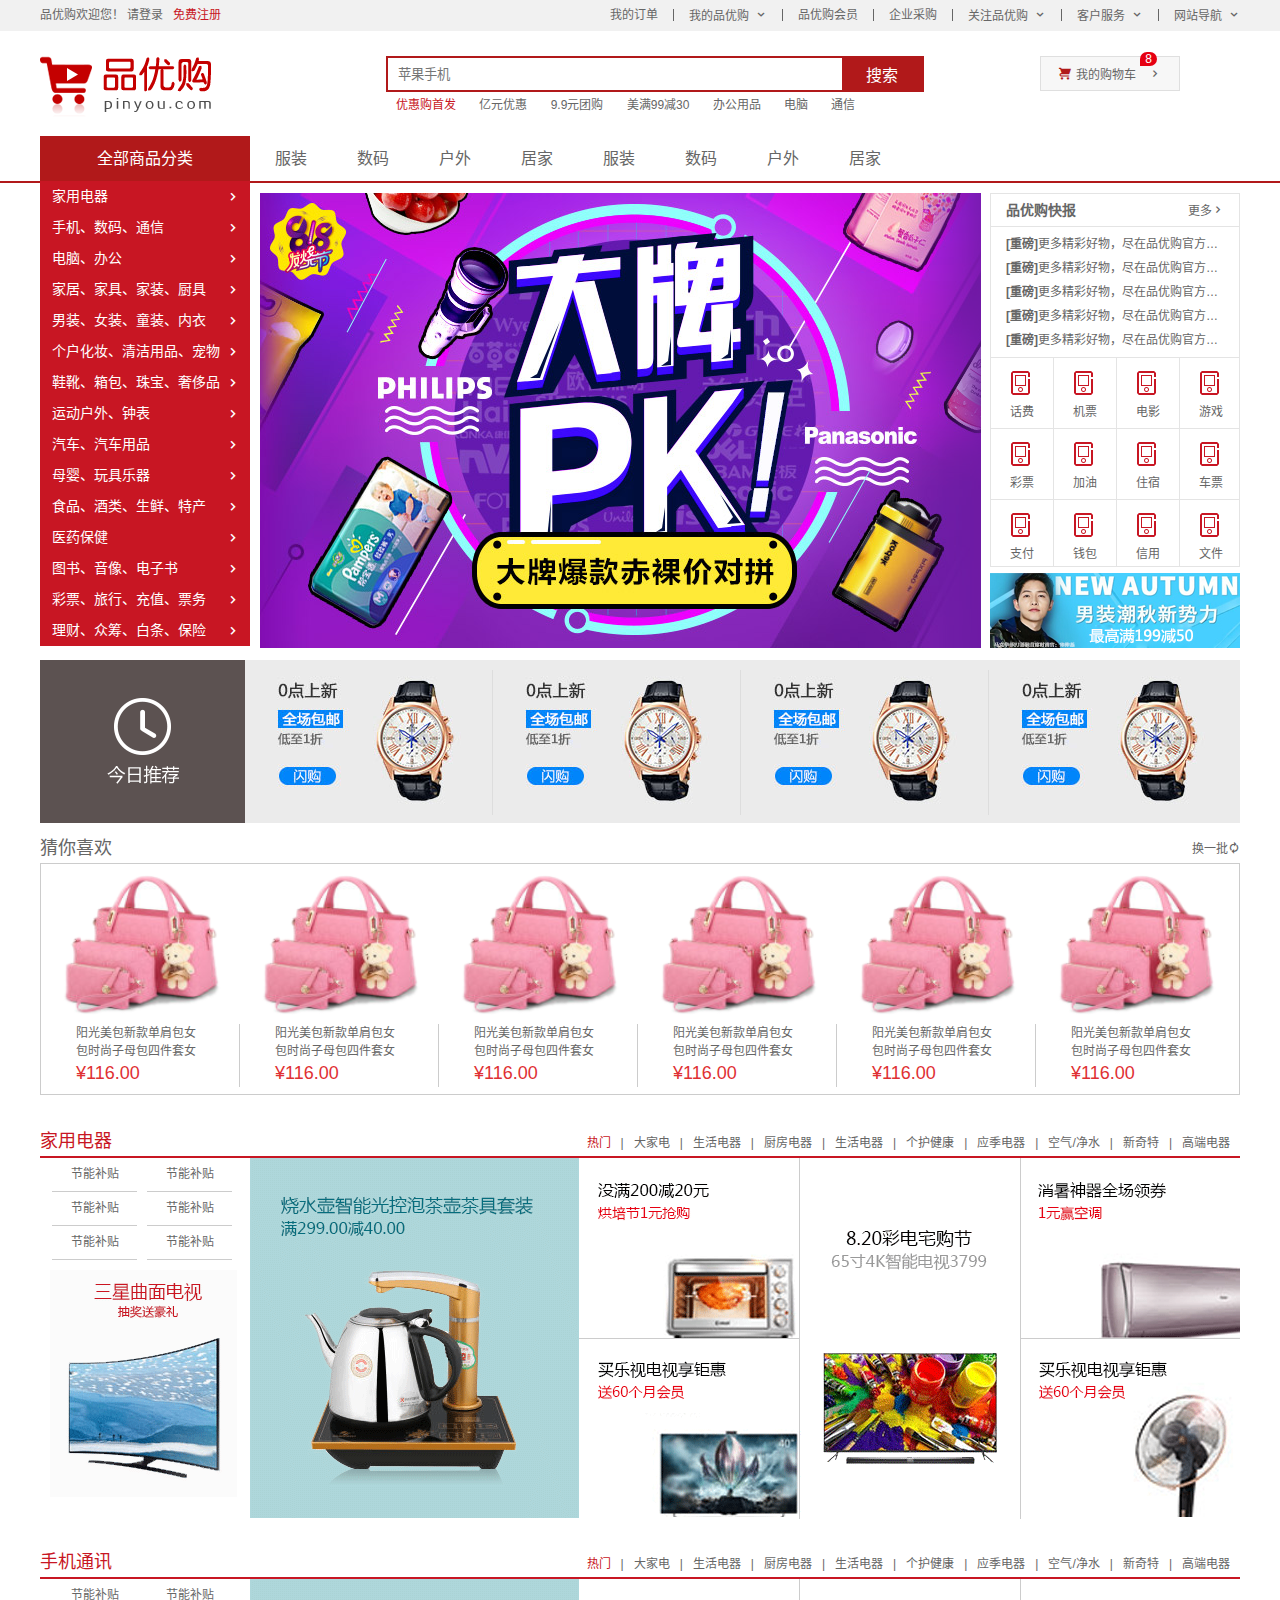
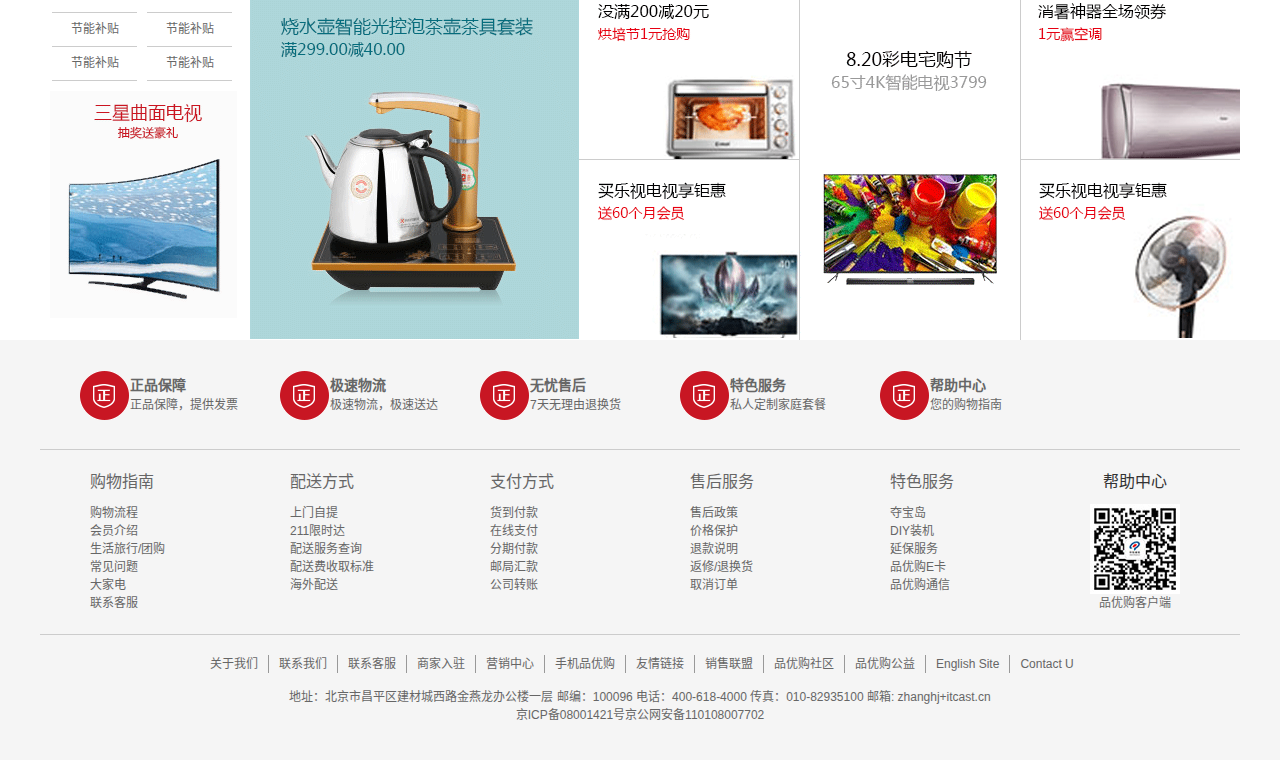
<file: index.html>
<!DOCTYPE html>
<html lang="zh-cn">

<head>
    <meta charset="UTF-8">
    <meta http-equiv="X-UA-Compatible" content="IE=edge">
    <meta name="viewport" content="width=device-width, initial-scale=1.0">
    <!-- title标签 -->
    <title>品优购首页-正品低价、品质保障、配送及时、轻松购物！</title>
    <!-- 网站说明 -->
    <meta name="description"
        content="品优购-专业的综合网上购物商城，为您提供正品低价的购物选择、优质便捷的服务体验。商品来自全球数十万品牌商家，囊括家电、手机、电脑、服装、居家、母婴、美妆、个护、食品、生鲜等丰富品类，满足各种购物需求。">
    <!-- 关键字 -->
    <meta name="Keywords" content="网上购物,网上商城,家电,手机,电脑,服装,居家,母婴,美妆,个护,食品,生鲜,品优购">
    <link rel="shortcut icon" href="favicon.ico" />
    <link rel="stylesheet" href="css/base.css">
    <link rel="stylesheet" href="css/common.css">
    <link rel="stylesheet" href="css/index.css">
</head>

<body>
    <!-- 快捷导航栏 start -->
    <div class="shortcut">
        <div class="w">
            <div class="fl">
                <ul>
                    <li>品优购欢迎您！&nbsp;</li>
                    <li>
                        <a href="#">请登录</a> &nbsp; <a href="register.html" class="style_red">免费注册</a>
                    </li>
                </ul>
            </div>
            <div class="fr">
                <ul>
                    <li>我的订单</li>
                    <li></li>
                    <li class="arrow_icon">我的品优购</li>
                    <li></li>
                    <li>品优购会员</li>
                    <li></li>
                    <li>企业采购</li>
                    <li></li>
                    <li class="arrow_icon">关注品优购</li>
                    <li></li>
                    <li class="arrow_icon">客户服务</li>
                    <li></li>
                    <li class="arrow_icon">网站导航</li>
                </ul>
            </div>
        </div>
    </div>
    <!-- 快捷导航栏 end -->
    <!-- header头部模块制作 start -->
    <header class="header w">
        <div class="logo">
            <h1><a href="index.html" title="品优购商城">品优购首页</a></h1>
        </div>
        <div class="search">
            <input type="search" name="" id="" placeholder="苹果手机">
            <button>搜索</button>
        </div>
        <div class="hotwords">
            <a href="#" class="style_red">优惠购首发</a>
            <a href="#">亿元优惠</a>
            <a href="#">9.9元团购</a>
            <a href="#">美满99减30</a>
            <a href="#">办公用品</a>
            <a href="#">电脑</a>
            <a href="#">通信</a>
        </div>
        <div class="shopcar">我的购物车
            <i class="count">8</i>
        </div>
    </header>
    <!-- header头部模块制作 end -->
    <!-- nav模块制作 start -->
    <nav class="nav">
        <div class="w">
            <div class="dropdown">
                <div class="dt">全部商品分类</div>
                <div class="dd">
                    <ul>
                        <li><a href="#">家用电器</a></li>
                        <li><a href="list.html">手机、</a><a href="#">数码、</a><a href="#">通信</a></li>
                        <li><a href="#">电脑、办公</a></li>
                        <li><a href="#">家居、家具、家装、厨具</a></li>
                        <li><a href="#">男装、女装、童装、内衣</a></li>
                        <li><a href="#">个户化妆、清洁用品、宠物</a></li>
                        <li><a href="#">鞋靴、箱包、珠宝、奢侈品</a></li>
                        <li><a href="#">运动户外、钟表</a></li>
                        <li><a href="#">汽车、汽车用品</a></li>
                        <li><a href="#">母婴、玩具乐器</a></li>
                        <li><a href="#">食品、酒类、生鲜、特产</a></li>
                        <li><a href="#">医药保健</a></li>
                        <li><a href="#">图书、音像、电子书</a></li>
                        <li><a href="#">彩票、旅行、充值、票务</a></li>
                        <li><a href="#">理财、众筹、白条、保险</a></li>
                    </ul>
                </div>
            </div>
            <div class="navitems">
                <ul>
                    <li><a href="#">服装</a></li>
                    <li><a href="#">数码</a></li>
                    <li><a href="#">户外</a></li>
                    <li><a href="#">居家</a></li>
                    <li><a href="#">服装</a></li>
                    <li><a href="#">数码</a></li>
                    <li><a href="#">户外</a></li>
                    <li><a href="#">居家</a></li>
                </ul>
            </div>
        </div>
    </nav>
    <!-- nav模块制作 end -->
    <!-- 首页专有的模块main start -->
    <div class="w">
        <div class="main">
            <div class="focus">
                <ul>
                    <li><img src="upload/focus1.png" alt="#"></li>
                </ul>
            </div>
            <div class="newsflash">
                <div class="news">
                    <div class="news-hd">
                        <h5>品优购快报</h5>
                        <a href="#" class="more">更多</a>
                    </div>
                    <div class="news-bd">
                        <ul>
                            <li><a href="#"><strong>[重磅]</strong>更多精彩好物，尽在品优购官方网站！</a></li>
                            <li><a href="#"><strong>[重磅]</strong>更多精彩好物，尽在品优购官方网站！</a></li>
                            <li><a href="#"><strong>[重磅]</strong>更多精彩好物，尽在品优购官方网站！</a></li>
                            <li><a href="#"><strong>[重磅]</strong>更多精彩好物，尽在品优购官方网站！</a></li>
                            <li><a href="#"><strong>[重磅]</strong>更多精彩好物，尽在品优购官方网站！</a></li>
                        </ul>
                    </div>
                </div>
                <div class="lifeservice">
                    <ul>
                        <li><a href="#"><i></i>
                                <p>话费</p>
                            </a></li>
                        <li><a href="#"><i></i>
                                <p>机票</p>
                            </a></li>
                        <li><a href="#"><i></i>
                                <p>电影</p>
                            </a></li>
                        <li><a href="#"><i></i>
                                <p>游戏</p>
                            </a></li>
                        <li><a href="#"><i></i>
                                <p>彩票</p>
                            </a></li>
                        <li><a href="#"><i></i>
                                <p>加油</p>
                            </a></li>
                        <li><a href="#"><i></i>
                                <p>住宿</p>
                            </a></li>
                        <li><a href="#"><i></i>
                                <p>车票</p>
                            </a></li>
                        <li><a href="#"><i></i>
                                <p>支付</p>
                            </a></li>
                        <li><a href="#"><i></i>
                                <p>钱包</p>
                            </a></li>
                        <li><a href="#"><i></i>
                                <p>信用</p>
                            </a></li>
                        <li><a href="#"><i></i>
                                <p>文件</p>
                            </a></li>
                    </ul>
                </div>
                <div class="bargain">
                    <a href="#"><img src="upload/bargain.png" alt=""></a>
                </div>
            </div>
        </div>
    </div>
    <!-- 首页专有的模块main end -->
    <!-- recom模块的制作 start -->
    <div class="recom w">
        <div class="recom-hd"><img src="images/recom.png" alt=""></div>
        <div class="recom-bd">
            <ul>
                <li><img src="upload/recom_03.jpg" alt=""></li>
                <li><img src="upload/recom_03.jpg" alt=""></li>
                <li><img src="upload/recom_03.jpg" alt=""></li>
                <li><img src="upload/recom_03.jpg" alt=""></li>
            </ul>
        </div>
    </div>
    <!-- recom模块的制作 end -->
    <!-- like模块的制作 start -->
    <div class=" w like">
        <div class="like-hd">
            <h3>猜你喜欢</h3>
            <a href="#" class="change">换一批</a>
        </div>
        <div class="like-bd clearfix">
            <ul>
                <li><img src="images/图层152.png" alt="">
                    <div><span>阳光美包新款单肩包女
                            包时尚子母包四件套女</span>
                        <a href="#">¥116.00</a>
                    </div>
                </li>
                <li><img src="images/图层152.png" alt="">
                    <div><span>阳光美包新款单肩包女
                            包时尚子母包四件套女</span>
                        <a href="#">¥116.00</a>
                    </div>
                </li>
                <li><img src="images/图层152.png" alt="">
                    <div><span>阳光美包新款单肩包女
                            包时尚子母包四件套女</span>
                        <a href="#">¥116.00</a>
                    </div>
                </li>
                <li><img src="images/图层152.png" alt="">
                    <div><span>阳光美包新款单肩包女
                            包时尚子母包四件套女</span>
                        <a href="#">¥116.00</a>
                    </div>
                </li>
                <li><img src="images/图层152.png" alt="">
                    <div><span>阳光美包新款单肩包女
                            包时尚子母包四件套女</span>
                        <a href="#">¥116.00</a>
                    </div>
                </li>
                <li><img src="images/图层152.png" alt="">
                    <div><span>阳光美包新款单肩包女
                            包时尚子母包四件套女</span>
                        <a href="#">¥116.00</a>
                    </div>
                </li>
            </ul>
        </div>
    </div>
    <!-- like模块的制作 end -->
    <!-- floor楼层模块制作 start -->
    <div class="floor">
        <!-- 1楼家用电器楼层 -->
        <div class="w jiadian">
            <div class="jiadian-hd">
                <h3>家用电器</h3>
                <div class="jiadian-hd-list">
                    <ul>
                        <li><a href="#" class="style_red">热门</a>|</li>
                        <li><a href="#">大家电</a>|</li>
                        <li><a href="#">生活电器</a>|</li>
                        <li><a href="#">厨房电器</a>|</li>
                        <li><a href="#">生活电器</a>|</li>
                        <li><a href="#">个护健康</a>|</li>
                        <li><a href="#">应季电器</a>|</li>
                        <li><a href="#">空气/净水</a>|</li>
                        <li><a href="#">新奇特</a>|</li>
                        <li><a href="#">高端电器</a></li>
                    </ul>
                </div>
            </div>
            <div class="jiadian-bd">
                <div class="jiadian-bd-content">
                    <div class="jiadian-bd-item">
                        <div class="col210">
                            <ul>
                                <li><a href="#">节能补贴</a></li>
                                <li><a href="#">节能补贴</a></li>
                                <li><a href="#">节能补贴</a></li>
                                <li><a href="#">节能补贴</a></li>
                                <li><a href="#">节能补贴</a></li>
                                <li><a href="#">节能补贴</a></li>
                            </ul>
                            <a href="#" class="sanxing"><img src="upload/floor-1-1.png" alt=""></a>
                        </div>
                        <div class="col329">
                            <a href="#"><img src="upload/floor-1-b01.png" alt=""></a>
                        </div>
                        <div class="col221">
                            <a href="#" class="bb"><img src="upload/floor-1-2.png" alt=""></a>
                            <a href="#"><img src="upload/floor-1-3.png" alt=""></a>
                        </div>
                        <div class="col221"><img src="upload/floor-1-4.png" alt=""></div>
                        <div class="col219">
                            <a href="#" class="bb"><img src="upload/floor-1-5.png" alt=""></a>
                            <a href="#"><img src="upload/floor-1-6.png" alt=""></a>
                        </div>
                    </div>
                </div>
            </div>
        </div>
        <!-- 2楼手机通讯楼层 -->
        <div class="w jiadian">
            <div class="jiadian-hd">
                <h3>手机通讯</h3>
                <div class="jiadian-hd-list">
                    <ul>
                        <li><a href="#" class="style_red">热门</a>|</li>
                        <li><a href="#">大家电</a>|</li>
                        <li><a href="#">生活电器</a>|</li>
                        <li><a href="#">厨房电器</a>|</li>
                        <li><a href="#">生活电器</a>|</li>
                        <li><a href="#">个护健康</a>|</li>
                        <li><a href="#">应季电器</a>|</li>
                        <li><a href="#">空气/净水</a>|</li>
                        <li><a href="#">新奇特</a>|</li>
                        <li><a href="#">高端电器</a></li>
                    </ul>
                </div>
            </div>
            <div class="jiadian-bd">
                <div class="jiadian-bd-content">
                    <div class="jiadian-bd-item">
                        <div class="col210">
                            <ul>
                                <li><a href="#">节能补贴</a></li>
                                <li><a href="#">节能补贴</a></li>
                                <li><a href="#">节能补贴</a></li>
                                <li><a href="#">节能补贴</a></li>
                                <li><a href="#">节能补贴</a></li>
                                <li><a href="#">节能补贴</a></li>
                            </ul>
                            <a href="#" class="sanxing"><img src="upload/floor-1-1.png" alt=""></a>
                        </div>
                        <div class="col329">
                            <a href="#"><img src="upload/floor-1-b01.png" alt=""></a>
                        </div>
                        <div class="col221">
                            <a href="#" class="bb"><img src="upload/floor-1-2.png" alt=""></a>
                            <a href="#"><img src="upload/floor-1-3.png" alt=""></a>
                        </div>
                        <div class="col221"><img src="upload/floor-1-4.png" alt=""></div>
                        <div class="col219">
                            <a href="#" class="bb"><img src="upload/floor-1-5.png" alt=""></a>
                            <a href="#"><img src="upload/floor-1-6.png" alt=""></a>
                        </div>
                    </div>
                </div>
            </div>
        </div>
    </div>
    <!-- floor楼层模块制作 end -->
    <!-- footer部分制作 start -->
    <footer class="footer">
        <div class="w">
            <div class="mod_service">
                <ul>
                    <li>
                        <h5></h5>
                        <div class="service_text">
                            <h4>正品保障</h4>
                            <p>正品保障，提供发票</p>
                        </div>
                    </li>
                    <li>
                        <h5></h5>
                        <div class="service_text">
                            <h4>极速物流</h4>
                            <p>极速物流，极速送达</p>
                        </div>
                    </li>
                    <li>
                        <h5></h5>
                        <div class="service_text">
                            <h4>无忧售后</h4>
                            <p>7天无理由退换货</p>
                        </div>
                    </li>
                    <li>
                        <h5></h5>
                        <div class="service_text">
                            <h4>特色服务</h4>
                            <p>私人定制家庭套餐</p>
                        </div>
                    </li>
                    <li>
                        <h5></h5>
                        <div class="service_text">
                            <h4>帮助中心</h4>
                            <p>您的购物指南</p>
                        </div>
                    </li>
                </ul>
            </div>
            <div class="mod_help">
                <dl>
                    <dt><a href="#">购物指南</a></dt>
                    <dd><a href="#">购物流程</a></dd>
                    <dd><a href="#">会员介绍</a></dd>
                    <dd><a href="#">生活旅行/团购</a></dd>
                    <dd><a href="#">常见问题</a></dd>
                    <dd><a href="#">大家电</a></dd>
                    <dd><a href="#">联系客服</a></dd>
                </dl>
                <dl>
                    <dt><a href="#">配送方式</a></dt>
                    <dd><a href="#">上门自提</a></dd>
                    <dd><a href="#">211限时达</a></dd>
                    <dd><a href="#">配送服务查询</a></dd>
                    <dd><a href="#">配送费收取标准</a></dd>
                    <dd><a href="#">海外配送</a></dd>
                </dl>
                <dl>
                    <dt><a href="#">支付方式</a></dt>
                    <dd><a href="#">货到付款</a></dd>
                    <dd><a href="#">在线支付</a></dd>
                    <dd><a href="#">分期付款</a></dd>
                    <dd><a href="#">邮局汇款</a></dd>
                    <dd><a href="#">公司转账</a></dd>
                </dl>
                <dl>
                    <dt><a href="#">售后服务</a></dt>
                    <dd><a href="#">售后政策</a></dd>
                    <dd><a href="#">价格保护</a></dd>
                    <dd><a href="#">退款说明</a></dd>
                    <dd><a href="#">返修/退换货</a></dd>
                    <dd><a href="#">取消订单</a></dd>
                </dl>
                <dl>
                    <dt><a href="#">特色服务</a></dt>
                    <dd><a href="#">夺宝岛</a></dd>
                    <dd><a href="#">DIY装机</a></dd>
                    <dd><a href="#">延保服务</a></dd>
                    <dd><a href="#">品优购E卡</a></dd>
                    <dd><a href="#">品优购通信</a></dd>
                </dl>
                <dl>
                    <dt>帮助中心</dt>
                    <dd>
                        <img src="images/wx_cz.jpg" alt="">
                        品优购客户端
                    </dd>
                </dl>
            </div>
            <div class="mod_copyright">
                <div class="links">
                    <ul>
                        <li><a href="#">关于我们</a></li>
                        <li><a href="#">联系我们</a></li>
                        <li><a href="#">联系客服</a></li>
                        <li><a href="#">商家入驻</a></li>
                        <li><a href="#">营销中心</a></li>
                        <li><a href="#">手机品优购</a></li>
                        <li><a href="#">友情链接</a></li>
                        <li><a href="#">销售联盟</a></li>
                        <li><a href="#">品优购社区</a></li>
                        <li><a href="#">品优购公益</a></li>
                        <li><a href="#">English Site</a></li>
                        <li><a href="#">Contact U</a></li>
                    </ul>
                </div>
                <div class="copyright">地址：北京市昌平区建材城西路金燕龙办公楼一层 邮编：100096 电话：400-618-4000 传真：010-82935100 邮箱:
                    zhanghj+itcast.cn<br>京ICP备08001421号京公网安备110108007702
                </div>
            </div>
        </div>
    </footer>
    <!-- footer部分制作 end -->
</body>

</html>
</file>
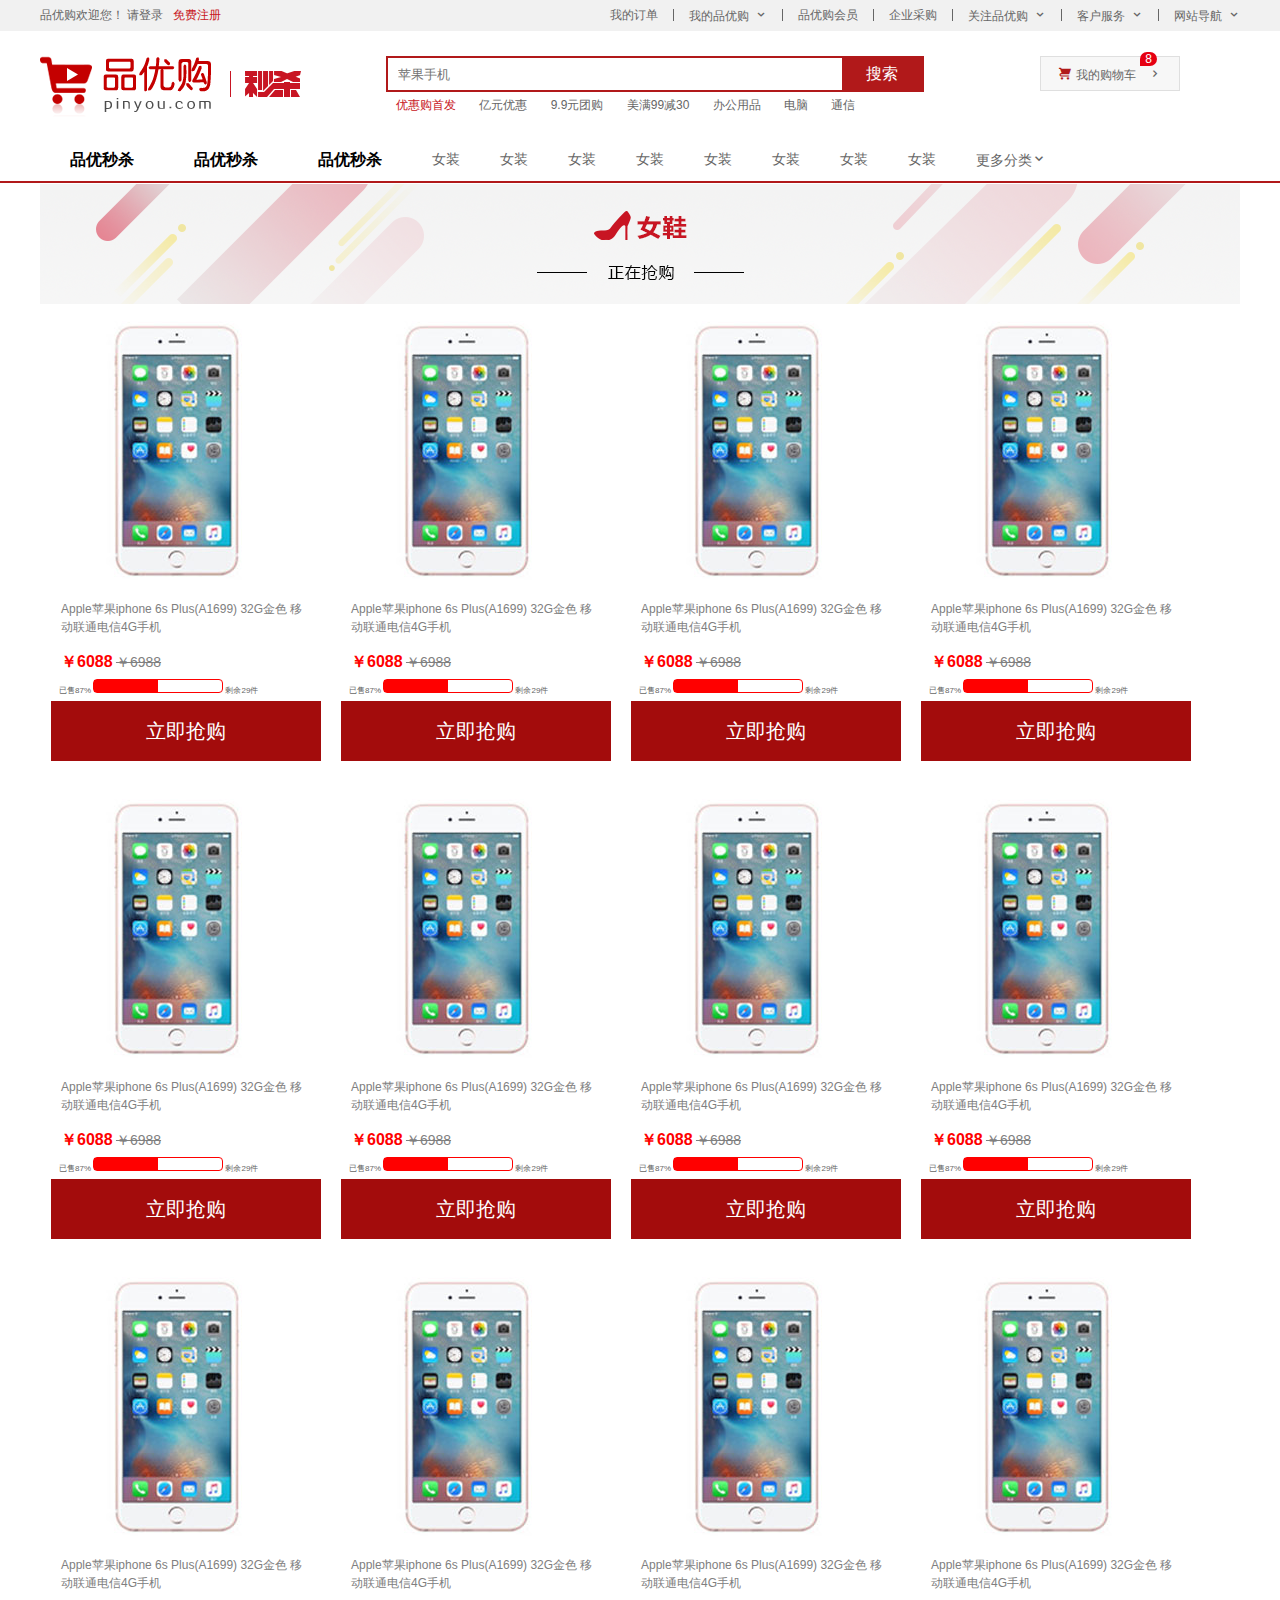
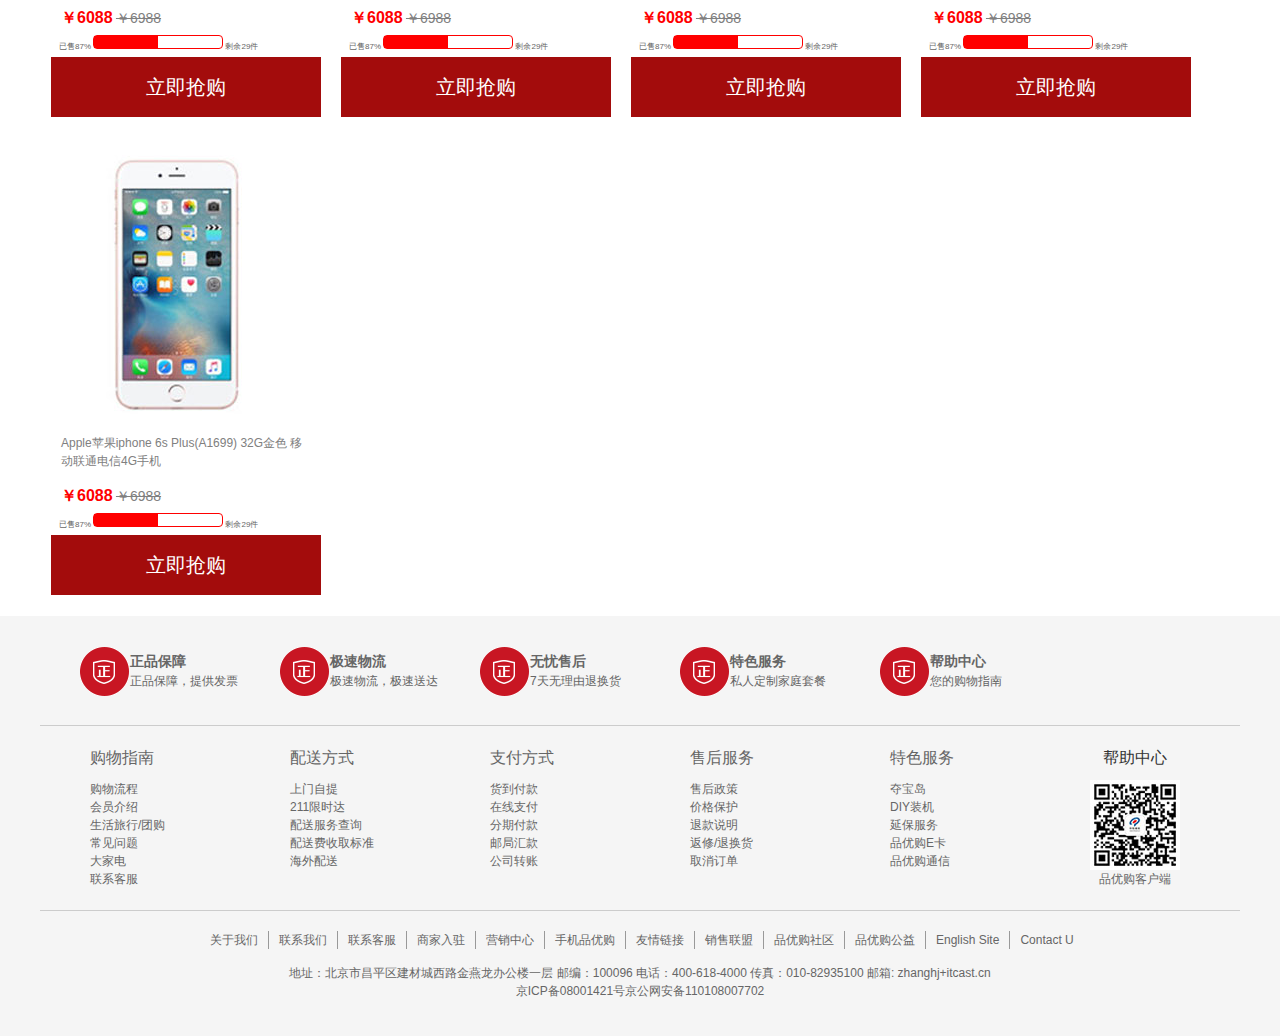
<file: list.html>
<!DOCTYPE html>
<html lang="en">

<head>
    <meta charset="UTF-8">
    <meta http-equiv="X-UA-Compatible" content="IE=edge">
    <meta name="viewport" content="width=device-width, initial-scale=1.0">
    <title>列表页-正品低价、品质保障、配送及时、轻松购物！</title>
    <meta name="description"
        content="品优购-专业的综合网上购物商城，为您提供正品低价的购物选择、优质便捷的服务体验。商品来自全球数十万品牌商家，囊括家电、手机、电脑、服装、居家、母婴、美妆、个护、食品、生鲜等丰富品类，满足各种购物需求。">
    <meta name="Keywords" content="网上购物,网上商城,家电,手机,电脑,服装,居家,母婴,美妆,个护,食品,生鲜,品优购">
    <link rel="shortcut icon" href="favicon.ico" />
    <link rel="stylesheet" href="css/common.css">
    <link rel="stylesheet" href="css/base.css">
    <link rel="stylesheet" href="css/list.css">
</head>

<body>
    <!-- 快捷导航栏 start -->
    <div class="shortcut">
        <div class="w">
            <div class="fl">
                <ul>
                    <li>品优购欢迎您！&nbsp;</li>
                    <li>
                        <a href="#">请登录</a> &nbsp; <a href="register.html" class="style_red">免费注册</a>
                    </li>
                </ul>
            </div>
            <div class="fr">
                <ul>
                    <li>我的订单</li>
                    <li></li>
                    <li class="arrow_icon">我的品优购</li>
                    <li></li>
                    <li>品优购会员</li>
                    <li></li>
                    <li>企业采购</li>
                    <li></li>
                    <li class="arrow_icon">关注品优购</li>
                    <li></li>
                    <li class="arrow_icon">客户服务</li>
                    <li></li>
                    <li class="arrow_icon">网站导航</li>
                </ul>
            </div>
        </div>
    </div>
    <!-- 快捷导航栏 end -->
    <!-- header头部模块制作 start -->
    <header class="header w">
        <div class="logo">
            <h1><a href="index.html" title="品优购商城">品优购首页</a></h1>
        </div>
        <div class="sk"><img src="images/sk.png" alt=""></div>
        <div class="search">
            <input type="search" name="" id="" placeholder="苹果手机">
            <button>搜索</button>
        </div>
        <div class="hotwords">
            <a href="#" class="style_red">优惠购首发</a>
            <a href="#">亿元优惠</a>
            <a href="#">9.9元团购</a>
            <a href="#">美满99减30</a>
            <a href="#">办公用品</a>
            <a href="#">电脑</a>
            <a href="#">通信</a>
        </div>
        <div class="shopcar">我的购物车
            <i class="count">8</i>
        </div>
    </header>
    <!-- header头部模块制作 end -->
    <!-- nav模块制作 start -->
    <nav class="nav">
        <div class="w">
            <div class="sk_list">
                <ul>
                    <li><a href="#">品优秒杀</a></li>
                    <li><a href="#">品优秒杀</a></li>
                    <li><a href="#">品优秒杀</a></li>
                </ul>
            </div>
            <div class="sk_con">
                <ul>
                    <li><a href="#">女装</a></li>
                    <li><a href="#">女装</a></li>
                    <li><a href="#">女装</a></li>
                    <li><a href="#">女装</a></li>
                    <li><a href="#">女装</a></li>
                    <li><a href="#">女装</a></li>
                    <li><a href="#">女装</a></li>
                    <li><a href="#">女装</a></li>
                    <li><a href="#">更多分类</a></li>
                </ul>
            </div>
        </div>
    </nav>
    <!-- nav模块制作 end -->
    <!-- 列表页主体部分制作 start -->
    <div class="sk_container w">
        <div class="sk_hd"><img src="upload/bg_03.png" alt=""></div>
        <div class="sk_bd">
            <div class="clearfix">
                <ul>
                    <li>
                        <div class="box">
                            <div class="pic"><img src="upload/list.png" alt=""></div>
                            <p>Apple苹果iphone 6s Plus(A1699) 32G金色 移动联通电信4G手机</p>
                            <span class="now">￥6088</span>
                            <span class="origin">￥6988</span>
                            <div class="father">已售87%
                                <div class="bar">
                                    <p class="bar_in"></p>
                                </div>
                                剩余29件
                            </div>
                            <a href="#" class="buy">立即抢购</a>
                        </div>
                    </li>
                    <li>
                        <div class="box">
                            <div class="pic"><img src="upload/list.png" alt=""></div>
                            <p>Apple苹果iphone 6s Plus(A1699) 32G金色 移动联通电信4G手机</p>
                            <span class="now">￥6088</span>
                            <span class="origin">￥6988</span>
                            <div class="father">已售87%
                                <div class="bar">
                                    <p class="bar_in"></p>
                                </div>
                                剩余29件
                            </div>
                            <a href="#" class="buy">立即抢购</a>
                        </div>
                    </li>
                    <li>
                        <div class="box">
                            <div class="pic"><img src="upload/list.png" alt=""></div>
                            <p>Apple苹果iphone 6s Plus(A1699) 32G金色 移动联通电信4G手机</p>
                            <span class="now">￥6088</span>
                            <span class="origin">￥6988</span>
                            <div class="father">已售87%
                                <div class="bar">
                                    <p class="bar_in"></p>
                                </div>
                                剩余29件
                            </div>
                            <a href="#" class="buy">立即抢购</a>
                        </div>
                    </li>
                    <li>
                        <div class="box">
                            <div class="pic"><img src="upload/list.png" alt=""></div>
                            <p>Apple苹果iphone 6s Plus(A1699) 32G金色 移动联通电信4G手机</p>
                            <span class="now">￥6088</span>
                            <span class="origin">￥6988</span>
                            <div class="father">已售87%
                                <div class="bar">
                                    <p class="bar_in"></p>
                                </div>
                                剩余29件
                            </div>
                            <a href="#" class="buy">立即抢购</a>
                        </div>
                    </li>
                    <li>
                        <div class="box">
                            <div class="pic"><img src="upload/list.png" alt=""></div>
                            <p>Apple苹果iphone 6s Plus(A1699) 32G金色 移动联通电信4G手机</p>
                            <span class="now">￥6088</span>
                            <span class="origin">￥6988</span>
                            <div class="father">已售87%
                                <div class="bar">
                                    <p class="bar_in"></p>
                                </div>
                                剩余29件
                            </div>
                            <a href="#" class="buy">立即抢购</a>
                        </div>
                    </li>
                    <li>
                        <div class="box">
                            <div class="pic"><img src="upload/list.png" alt=""></div>
                            <p>Apple苹果iphone 6s Plus(A1699) 32G金色 移动联通电信4G手机</p>
                            <span class="now">￥6088</span>
                            <span class="origin">￥6988</span>
                            <div class="father">已售87%
                                <div class="bar">
                                    <p class="bar_in"></p>
                                </div>
                                剩余29件
                            </div>
                            <a href="#" class="buy">立即抢购</a>
                        </div>
                    </li>
                    <li>
                        <div class="box">
                            <div class="pic"><img src="upload/list.png" alt=""></div>
                            <p>Apple苹果iphone 6s Plus(A1699) 32G金色 移动联通电信4G手机</p>
                            <span class="now">￥6088</span>
                            <span class="origin">￥6988</span>
                            <div class="father">已售87%
                                <div class="bar">
                                    <p class="bar_in"></p>
                                </div>
                                剩余29件
                            </div>
                            <a href="#" class="buy">立即抢购</a>
                        </div>
                    </li>
                    <li>
                        <div class="box">
                            <div class="pic"><img src="upload/list.png" alt=""></div>
                            <p>Apple苹果iphone 6s Plus(A1699) 32G金色 移动联通电信4G手机</p>
                            <span class="now">￥6088</span>
                            <span class="origin">￥6988</span>
                            <div class="father">已售87%
                                <div class="bar">
                                    <p class="bar_in"></p>
                                </div>
                                剩余29件
                            </div>
                            <a href="#" class="buy">立即抢购</a>
                        </div>
                    </li>
                    <li>
                        <div class="box">
                            <div class="pic"><img src="upload/list.png" alt=""></div>
                            <p>Apple苹果iphone 6s Plus(A1699) 32G金色 移动联通电信4G手机</p>
                            <span class="now">￥6088</span>
                            <span class="origin">￥6988</span>
                            <div class="father">已售87%
                                <div class="bar">
                                    <p class="bar_in"></p>
                                </div>
                                剩余29件
                            </div>
                            <a href="#" class="buy">立即抢购</a>
                        </div>
                    </li>
                    <li>
                        <div class="box">
                            <div class="pic"><img src="upload/list.png" alt=""></div>
                            <p>Apple苹果iphone 6s Plus(A1699) 32G金色 移动联通电信4G手机</p>
                            <span class="now">￥6088</span>
                            <span class="origin">￥6988</span>
                            <div class="father">已售87%
                                <div class="bar">
                                    <p class="bar_in"></p>
                                </div>
                                剩余29件
                            </div>
                            <a href="#" class="buy">立即抢购</a>
                        </div>
                    </li>
                    <li>
                        <div class="box">
                            <div class="pic"><img src="upload/list.png" alt=""></div>
                            <p>Apple苹果iphone 6s Plus(A1699) 32G金色 移动联通电信4G手机</p>
                            <span class="now">￥6088</span>
                            <span class="origin">￥6988</span>
                            <div class="father">已售87%
                                <div class="bar">
                                    <p class="bar_in"></p>
                                </div>
                                剩余29件
                            </div>
                            <a href="#" class="buy">立即抢购</a>
                        </div>
                    </li>
                    <li>
                        <div class="box">
                            <div class="pic"><img src="upload/list.png" alt=""></div>
                            <p>Apple苹果iphone 6s Plus(A1699) 32G金色 移动联通电信4G手机</p>
                            <span class="now">￥6088</span>
                            <span class="origin">￥6988</span>
                            <div class="father">已售87%
                                <div class="bar">
                                    <p class="bar_in"></p>
                                </div>
                                剩余29件
                            </div>
                            <a href="#" class="buy">立即抢购</a>
                        </div>
                    </li>
                    <li>
                        <div class="box">
                            <div class="pic"><img src="upload/list.png" alt=""></div>
                            <p>Apple苹果iphone 6s Plus(A1699) 32G金色 移动联通电信4G手机</p>
                            <span class="now">￥6088</span>
                            <span class="origin">￥6988</span>
                            <div class="father">已售87%
                                <div class="bar">
                                    <p class="bar_in"></p>
                                </div>
                                剩余29件
                            </div>
                            <a href="#" class="buy">立即抢购</a>
                        </div>
                    </li>
                </ul>
            </div>
        </div>
    </div>
    <!-- 列表页主体部分制作 end -->
    <!-- footer部分制作 start -->
    <footer class="footer">
        <div class="w">
            <div class="mod_service">
                <ul>
                    <li>
                        <h5></h5>
                        <div class="service_text">
                            <h4>正品保障</h4>
                            <p>正品保障，提供发票</p>
                        </div>
                    </li>
                    <li>
                        <h5></h5>
                        <div class="service_text">
                            <h4>极速物流</h4>
                            <p>极速物流，极速送达</p>
                        </div>
                    </li>
                    <li>
                        <h5></h5>
                        <div class="service_text">
                            <h4>无忧售后</h4>
                            <p>7天无理由退换货</p>
                        </div>
                    </li>
                    <li>
                        <h5></h5>
                        <div class="service_text">
                            <h4>特色服务</h4>
                            <p>私人定制家庭套餐</p>
                        </div>
                    </li>
                    <li>
                        <h5></h5>
                        <div class="service_text">
                            <h4>帮助中心</h4>
                            <p>您的购物指南</p>
                        </div>
                    </li>
                </ul>
            </div>
            <div class="mod_help">
                <dl>
                    <dt><a href="#">购物指南</a></dt>
                    <dd><a href="#">购物流程</a></dd>
                    <dd><a href="#">会员介绍</a></dd>
                    <dd><a href="#">生活旅行/团购</a></dd>
                    <dd><a href="#">常见问题</a></dd>
                    <dd><a href="#">大家电</a></dd>
                    <dd><a href="#">联系客服</a></dd>
                </dl>
                <dl>
                    <dt><a href="#">配送方式</a></dt>
                    <dd><a href="#">上门自提</a></dd>
                    <dd><a href="#">211限时达</a></dd>
                    <dd><a href="#">配送服务查询</a></dd>
                    <dd><a href="#">配送费收取标准</a></dd>
                    <dd><a href="#">海外配送</a></dd>
                </dl>
                <dl>
                    <dt><a href="#">支付方式</a></dt>
                    <dd><a href="#">货到付款</a></dd>
                    <dd><a href="#">在线支付</a></dd>
                    <dd><a href="#">分期付款</a></dd>
                    <dd><a href="#">邮局汇款</a></dd>
                    <dd><a href="#">公司转账</a></dd>
                </dl>
                <dl>
                    <dt><a href="#">售后服务</a></dt>
                    <dd><a href="#">售后政策</a></dd>
                    <dd><a href="#">价格保护</a></dd>
                    <dd><a href="#">退款说明</a></dd>
                    <dd><a href="#">返修/退换货</a></dd>
                    <dd><a href="#">取消订单</a></dd>
                </dl>
                <dl>
                    <dt><a href="#">特色服务</a></dt>
                    <dd><a href="#">夺宝岛</a></dd>
                    <dd><a href="#">DIY装机</a></dd>
                    <dd><a href="#">延保服务</a></dd>
                    <dd><a href="#">品优购E卡</a></dd>
                    <dd><a href="#">品优购通信</a></dd>
                </dl>
                <dl>
                    <dt>帮助中心</dt>
                    <dd>
                        <img src="images/wx_cz.jpg" alt="">
                        品优购客户端
                    </dd>
                </dl>
            </div>
            <div class="mod_copyright">
                <div class="links">
                    <ul>
                        <li><a href="#">关于我们</a></li>
                        <li><a href="#">联系我们</a></li>
                        <li><a href="#">联系客服</a></li>
                        <li><a href="#">商家入驻</a></li>
                        <li><a href="#">营销中心</a></li>
                        <li><a href="#">手机品优购</a></li>
                        <li><a href="#">友情链接</a></li>
                        <li><a href="#">销售联盟</a></li>
                        <li><a href="#">品优购社区</a></li>
                        <li><a href="#">品优购公益</a></li>
                        <li><a href="#">English Site</a></li>
                        <li><a href="#">Contact U</a></li>
                    </ul>
                </div>
                <div class="copyright">地址：北京市昌平区建材城西路金燕龙办公楼一层 邮编：100096 电话：400-618-4000 传真：010-82935100 邮箱:
                    zhanghj+itcast.cn<br>京ICP备08001421号京公网安备110108007702
                </div>
            </div>
        </div>
    </footer>
    <!-- footer部分制作 end -->
</body>

</html>
</file>
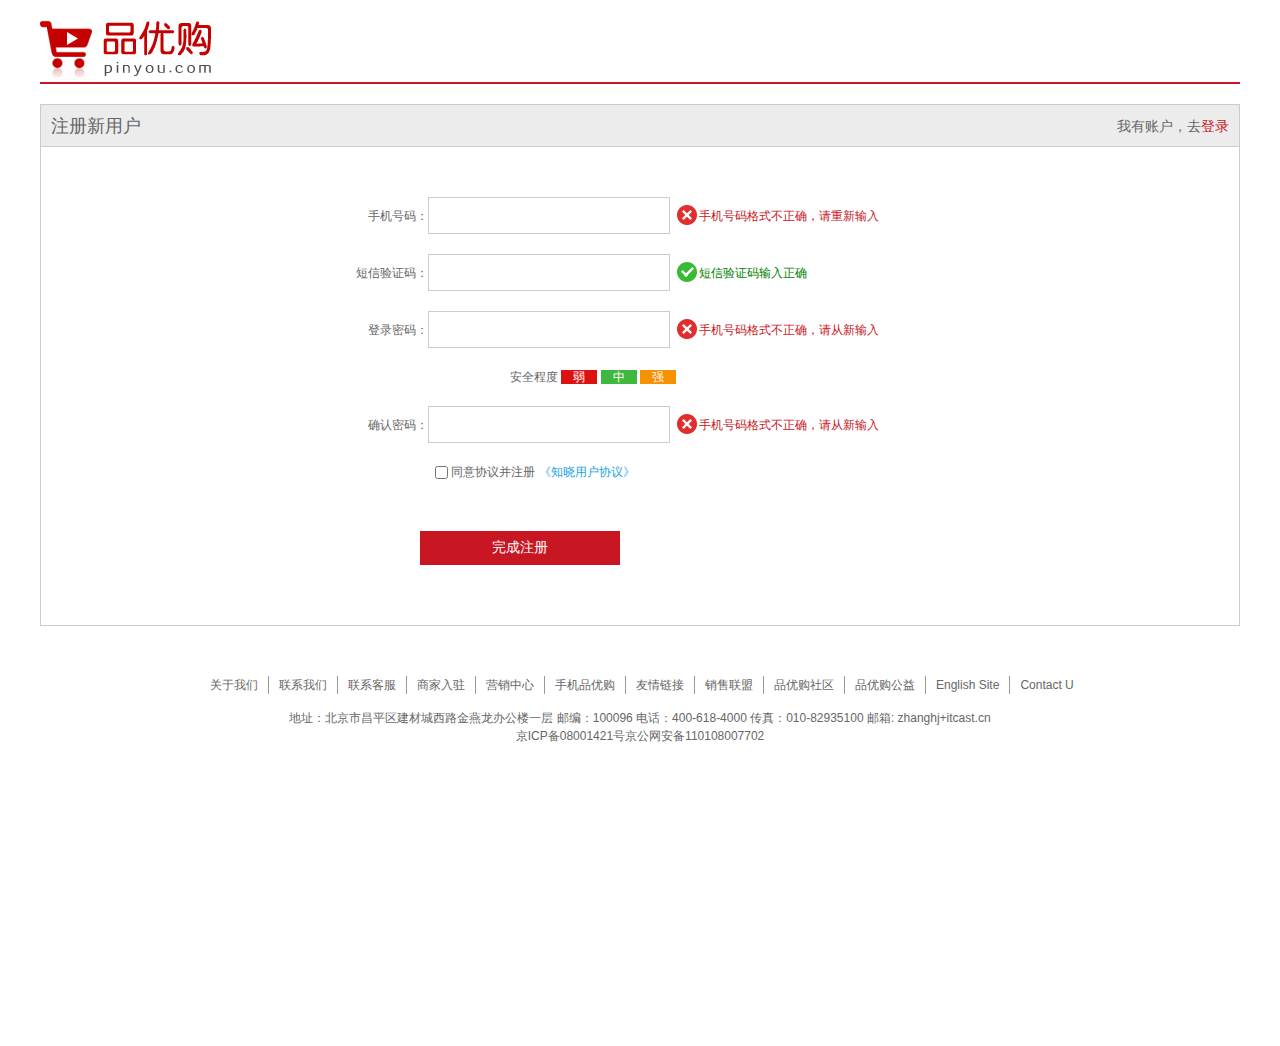
<file: register.html>
<!DOCTYPE html>
<html lang="en">

<head>
    <meta charset="UTF-8">
    <meta http-equiv="X-UA-Compatible" content="IE=edge">
    <meta name="viewport" content="width=device-width, initial-scale=1.0">
    <title>个人注册</title>
    <meta name="description"
        content="品优购-专业的综合网上购物商城，为您提供正品低价的购物选择、优质便捷的服务体验。商品来自全球数十万品牌商家，囊括家电、手机、电脑、服装、居家、母婴、美妆、个护、食品、生鲜等丰富品类，满足各种购物需求。">
    <!-- 关键字 -->
    <meta name="Keywords" content="网上购物,网上商城,家电,手机,电脑,服装,居家,母婴,美妆,个护,食品,生鲜,品优购">
    <link rel="shortcut icon" href="favicon.ico" />
    <link rel="stylesheet" href="css/base.css">
    <link rel="stylesheet" href="css/register.css">
</head>

<body>
    <div class="w">
        <header>
            <div class="logo">
                <a href="index.html">
                    <img src="images/logo.png" alt="">
                </a>
            </div>
        </header>
        <div class="registerarea">
            <h3>
                注册新用户
                <div>我有账户，去<a href="#">登录</a></div>
            </h3>
            <div class="reg_form">
                <form action="">
                    <ul>
                        <li><label for="">手机号码：</label><input type="tel" class="inp"><span class="error"><i
                                    class="error_icon"></i>手机号码格式不正确，请重新输入</span></li>
                        <li><label for="">短信验证码：</label><input type="number" class="inp"><span class="correct"><i
                                    class="correct_icon"></i>短信验证码输入正确</span></li>
                        <li><label for="">登录密码：</label><input typr="password" class="inp"><span class="error"><i
                                    class="error_icon"></i>手机号码格式不正确，请从新输入</span>
                        </li>
                        <li class="safe">安全程度 <em class="ruo">弱</em> <em class="zhong">中</em> <em class="qiang">强</em>
                        </li>
                        <li><label for="">确认密码：</label><input type="password" class="inp"><span class="error"><i
                                    class="error_icon"></i>手机号码格式不正确，请从新输入</span>
                        </li>
                        <li class="agree"><input type="checkbox"> 同意协议并注册 <a href="#">《知晓用户协议》</a></li>
                        <li><input type="submit" value="完成注册" class="btn"></li>
                    </ul>
                </form>
            </div>
        </div>
        <footer class="footer">
            <div class="w">
                <div class="mod_copyright">
                    <div class="links">
                        <ul>
                            <li><a href="#">关于我们</a></li>
                            <li><a href="#">联系我们</a></li>
                            <li><a href="#">联系客服</a></li>
                            <li><a href="#">商家入驻</a></li>
                            <li><a href="#">营销中心</a></li>
                            <li><a href="#">手机品优购</a></li>
                            <li><a href="#">友情链接</a></li>
                            <li><a href="#">销售联盟</a></li>
                            <li><a href="#">品优购社区</a></li>
                            <li><a href="#">品优购公益</a></li>
                            <li><a href="#">English Site</a></li>
                            <li><a href="#">Contact U</a></li>
                        </ul>
                    </div>
                    <div class="copyright">地址：北京市昌平区建材城西路金燕龙办公楼一层 邮编：100096 电话：400-618-4000 传真：010-82935100 邮箱:
                        zhanghj+itcast.cn<br>京ICP备08001421号京公网安备110108007702
                    </div>
                </div>
            </div>
        </footer>
    </div>
</body>

</html>
</file>
<file: css/base.css>
/* 把我们所有标签的内外边距清零 */
* {
    margin: 0;
    padding: 0;
    /* CSS3盒子特性 */
    box-sizing: border-box;
}
/* em 和 i 斜体的文字不倾斜 */
em,
i {
    font-style: normal
}
/* 去掉li 的小圆点 */
li {
    list-style: none
}

img {
    /* border 0 照顾低版本浏览器 如果 图片外面包含了链接会有边框的问题 */
    border: 0;
    /* 取消图片底侧有空白缝隙的问题 */
    vertical-align: middle
}

button {
    /* 当我们鼠标经过button 按钮的时候，鼠标变成小手 */
    cursor: pointer
}

a {
    color: #666;
    text-decoration: none
}

a:hover {
    color: #c81623
    !important
}

button,
input {
    /* "\5B8B\4F53" 就是宋体的意思 这样浏览器兼容性比较好 */
    font-family: Microsoft YaHei, Heiti SC, tahoma, arial, Hiragino Sans GB, "\5B8B\4F53", sans-serif;
    border: 0;
    outline: none;
}

body {
    /* CSS3 抗锯齿形 让文字显示的更加清晰 */
    -webkit-font-smoothing: antialiased;
    background-color: #fff;
    font: 12px/1.5 Microsoft YaHei, Heiti SC, tahoma, arial, Hiragino Sans GB, "\5B8B\4F53", sans-serif;
    color: #666
}

.hide,
.none {
    display: none
}
/* 清除浮动 */
.clearfix:after {
    visibility: hidden;
    clear: both;
    display: block;
    content: ".";
    height: 0
}

.clearfix {
    *zoom: 1
}
</file>
<file: css/common.css>
/* 字体声明  一定要注意 路径 是站在common.css的角度来看的*/
@font-face {
    font-family: 'icomoon';
    src:  url('../fonts/icomoon.eot?77f0ks');
    src:  url('../fonts/icomoon.eot?77f0ks#iefix') format('embedded-opentype'),
      url('../fonts/icomoon.ttf?77f0ks') format('truetype'),
      url('../fonts/icomoon.woff?77f0ks') format('woff'),
      url('../fonts/icomoon.svg?77f0ks#icomoon') format('svg');
    font-weight: normal;
    font-style: normal;
    font-display: block;
  }
  
/* 版心 */
.w{
    width: 1200px;
    margin: 0 auto;
}

.fl{
    float: left;
}

.fr{
    float: right;
}
.style_red {
    color: #c81623;
}
/* 导航栏模块 */
.shortcut{
    height: 31px;
    line-height: 31px;
    background-color: #f1f1f1;
}
.shortcut ul li{
    float: left;
}
.shortcut .fr ul li:nth-child(even){
    width: 1px;
    height: 12px;
    background-color: #666;
    margin: 9px 15px 0;
}
.arrow_icon::after{
    content: "\e94b";
    font-family: 'icomoon';
    margin-left: 6px;
}
/* header模块 */
.header{
    position: relative;
    height: 105px;
}
.logo{
    position: absolute;
    left: 0;
    top: 25px;
    width: 171px;
    height: 61px;
}
.logo a{
    display:block;
    width: 171px;
    height: 61px;
    /* font-size: 0; */
    text-indent: -9999px;
    background: url(../images/logo.png) no-repeat center;
    overflow: hidden;
}
.search{
    position: absolute;
    position: absolute;
    left: 346px;
    top: 25px;
    width: 538px;
    height: 36px;
    border: 2px solid #b1191a;

}
.search input{
    float: left;
    width: 454px;
    height: 32px;
    padding-left: 10px;
}
.search button{
    float: left;
    width: 80px;
    height: 32px;
    background-color: #b1191a;
    font-size: 16px;
    color: #fff;
}
.hotwords{
    position: absolute;
    left: 346px;
    top: 65px;
}
.hotwords a{
    padding: 0 10px;
}
.shopcar{
    position: absolute;
    right: 60px;
    top: 25px;
    width: 140px;
    height: 35px;
    line-height: 35px;
    text-align: center;
    border: 1px solid #dfdfdf;
    background-color: #f7f7f7;
}
.shopcar::before{
    content: "";
    font-family: icomoon;
    margin-right: 5px;
    color: #b1191a;
}
.shopcar::after{
    content: "";
    font-family: icomoon;
    margin-left: 10px;
}
.shopcar i{
    position: absolute;
    top: -5px;
    right: 22px;
    height: 14px;
    line-height: 14px;
    color: #fff;
    background-color: #e60012;
    padding: 0 5px;
    border-radius: 7px 7px 7px 0;
}
/* nav模块 */
.nav{
    height: 47px;
    border-bottom: 2px solid #b1191a;
}
.nav .dropdown{
    float: left;
    width: 210px;
    height: 45px;
    background-color: #b1191a;
}
.dropdown .dt{
    width: 100%;
    height: 100%;
    text-align: center;
    line-height: 45px;
    color:#fff ;
    font-size: 16px;
}
.dropdown .dd{
    width: 210px;
    height: 465px;
    background-color: #c81623;
}
.dropdown .dd ul li{
    position: relative;
    height: 31px;
    line-height: 31px;
    margin-left: 2px;
    padding-left: 10px;
}
.dropdown .dd ul li:hover{
    background-color: #fff;
}
.dropdown .dd ul li::after{
    position: absolute;
    top: 1px;
    right: 10px;
    content: "";
    font-family: icomoon;
    font-size: 14px;
    color: #fff;
}
.dropdown .dd ul li a{
    font-size: 14px;
    color: #fff;
}
.dropdown .dd ul li:hover a{
    color: #c81623;
}

.navitems ul li{
    float: left;
}
.navitems ul li a{
    display:block;
    height: 45px;
    line-height: 45px;
    font-size: 16px;
    padding: 0 25px;
}
/* footer模块 */
.footer{
    height: 420px;
    padding-top: 30px;
    background-color: #f5f5f5;
}
.mod_service{
    height: 80px;
    border-bottom: 1px solid #ccc;
}
.mod_service ul li{
    float: left;
    width: 200px;
    height: 50px;
    padding-left: 40px;
}
.mod_service ul li h5{
    float: left;
}
.service_text h4 {
    margin-top: 5px;
    font-size: 14px;
}
.service_text  p {
    font-size: 12px;
}
.mod_service ul li:nth-of-type(n) h5{
    height: 50px;
    width: 50px;
    background: url(../images/icons.png) no-repeat center;
    background-position: -253px -2px;
}
.mod_help{
    height: 185px;
    padding-top: 20px;
    padding-left: 50px;
    border-bottom: 1px solid #ccc;
}
.mod_help dl{
    float: left;
    width: 200px;
    height: 160px;
}
.mod_help dl dt{
    font-size: 16px;
    color: #333333;
    margin-bottom: 10px;
}
.mod_help dl:last-child{
    width: 90px;
    text-align: center;
}
.mod_copyright{
    text-align: center;
    height: 93px;
    margin-top: 20px;
}
.links{
    height: 18px;
    margin-bottom: 15px;
}
.links ul{
    height: 18px;
    margin-left: 160px;
}
.links ul li{
    float: left;
    text-align: center;
    padding: 0 10px;
    border-right: 0.5px solid #999999;
}
.links ul li:nth-of-type(12){
    border-right: none;
}
</file>
<file: css/index.css>
/* main模块 */
.main{
    width: 980px;
    height: 455px;
    margin-left:220px;
    margin-top: 10px;
}
.focus{
    float: left;
    width: 721px;
    height: 455px;
    background-color: purple;
}
.newsflash{
    float: right;
    width: 250px;
    height: 455px;

}
.news{
    width: 250px;
    height: 165px;
    border: 1px solid #e4e4e4;
}
.news-hd{
    height: 33px;
    line-height: 33px;
    border-bottom: 1px solid #e4e4e4;
    padding:0 15px;
}
.news-hd h5{
    display: inline-block;
    width: 100px;
    font-size: 14px;
}
.news-hd a{
    float: right;
}
.news-hd a::after{
    content: "";
    font-family: icomoon;
}
.news-bd{
    padding: 5px 15px 0;
}
.news-bd ul li{
    height: 24px;
    line-height: 24px;
    white-space: nowrap;
    overflow: hidden;
    text-overflow: ellipsis;
}
.lifeservice{
    overflow: hidden;
    height: 209px;
    border: 1px solid #e4e4e4;
    border-top: 0;
}
.lifeservice ul{
    width: 252px;
}
.lifeservice ul li{
    float: left;
    width: 63px;
    height: 71px;
    border-right: 1px solid #e4e4e4;
    border-bottom: 1px solid #e4e4e4;
    text-align: center;
}
.lifeservice ul li i{
    display: inline-block;
    width:24px;
    height:28px;
    margin-top: 12px;
    background:url(../images/icons.png)  -18px -15px;
}
.bargain{
    width: 250px;
    height: 75px;
    margin-top: 6px;
}
/* like模块 */
.like{
    height: 265px;
    margin-top: 10px;
}
.like .like-hd{
    height: 30px;
    line-height: 30px;
}
.like .like-hd h3{
    float: left;
    font-size: 18px;
    font-weight: 400;
}
.like .like-hd a{
    float:right;
    font-size: 12px;
}
 .like .like-hd a::after{
    content: "";
    font-family: icomoon;
}
.like .like-bd{
    border: 1px solid #ccc;
}
.like .like-bd ul li div{
    border-right: 1px solid #ccc;
}
.like .like-bd ul li:nth-of-type(6) div{
    border: none;
}
.like .like-bd ul li{
    position: relative;
    float: left;
    width: 199px;
    height: 230px;
} 
.like .like-bd ul li img{
    display: block;
    width: 199px;
    height: 155px;
}
.like .like-bd ul li span{
    display: block;
    width: 126px;
    font-size: 12px;
   margin-left: 35px;
   margin-top: 5px;
}
.like .like-bd ul li a{
    display: block;
    width: 80px;
    font-size: 18px;
    color: #df3033;
    margin-left: 35px;
}
/* recom模块 */
.recom{
    height: 163px;
    margin-top: 12px;
    background-color: #ebebeb;
}
.recom-hd{
    float: left;
    width: 205px;
    height: 163px;
    text-align: center;
    padding-top: 38px;
    background-color: #5c5251;
}
.recom-bd ul li{
    float: left;
    position: relative;
}
.recom-bd ul li:nth-child(-n+3)::after{
    content: "";
    position: absolute;
    top: 10px;
    right: 0;
    width: 1px;
    height: 145px;
    background-color: #ddd;
}
/* floor模块 */
.floor .jiadian{
    margin-top: 30px;
}
.jiadian-hd{
    height: 30px;
    border-bottom: 2px solid #c81623;
}
.jiadian-hd h3{
    float: left;
    font-size: 18px;
    font-weight: 400;
    color: #c81623;
}
.jiadian .jiadian-hd-list{
    float: right;
    line-height: 30px;
}
.jiadian .jiadian-hd-list ul li{
    float: left;
}
.jiadian .jiadian-hd-list ul li a{
    margin: 0 10px;
}
.jiadian-bd{
height: 361px;
overflow: hidden;
}
.jiadian-bd-item>div{
    float: left;
    height: 361px;
}
.jiadian-bd-item>div{
    transition: all .5s;
}
.jiadian-bd-item>div:hover{
    transform: scale(1.05,1.05);
}
.col210{
    width: 210px;
}
.col210 ul{
    padding-left: 12px;
}
.col210 ul li{
    float: left;
    width: 85px;
    height: 34px;
    border-bottom: 1px solid #ccc;
    text-align: center;
    line-height: 33px;
    margin-right: 10px;
}

.col210 .sanxing{
    float: left;
    width: 187px;
    height: 227px;
    margin-left: 10px;
    padding: 10px 0;
}
.col329{
    width: 329px;
}

.col221{
    width: 221px;
    border-right: 1px solid #ccc;
}
.col219{
    width: 219px;
}

.bb{
    display: block;
    border-bottom: 1px solid #ccc;
}
</file>
<file: css/list.css>
/* 列表页专有的css */
/* 头部制作 */
.sk{
    position: absolute;
    left: 190px;
    top: 40px;
    border-left: 1px solid #c81523;
    padding: 0 14px;
}
/* 导航栏制作 */
.sk_list{
    float: left;
}
.sk_list ul li{
    float:left;
}
.sk_list ul li a{
    display: block;
    line-height: 47px;
    padding: 0 30px;
    font-size: 16px;
    font-weight: 700;
    color: #000;
}
.sk_con{
    float: left;
}
.sk_con ul li{
    float: left;
}
.sk_con ul li a{
    display: block;
    line-height: 47px;
    padding: 0 20px;
    font-size: 14px;
}
.sk_con ul li:nth-of-type(9) a::after{
    content: "";
font-family: icomoon;
}
/* 主体制作 */
.sk_container .clearfix ul li{
    float: left;
}
.box {
    position: relative;
    width: 290px;
    height: 458px;
    margin: 10px auto;
    overflow: hidden;
    border: 1px solid transparent;
}
.sk_container .clearfix ul li .box:hover{
    border: 1px solid #c81523;
    }

.pic {
    width: 290px;
    height: 270px;
    background-color: green;
    margin-left: -1px;
}

.pic img {
    width: 100%;
    height: 100%;
}

.box p {
    box-sizing: border-box;
    width: 290px;
    height: 40px;
    font-size: 12px;
    color: gray;
    margin-top: 15px;
    margin-bottom: 10px;
    padding-left: 20px;
    padding-right: 20px;
}

.box .now {
    font-size: 16px;
    color: red;
    font-weight: 700;
    padding-left: 20px;
}

.box .origin {
    font-size: 14px;
    color: gray;
    font-weight: 400;
    text-decoration: line-through;
}

.box .father {
    padding-left: 18px;
    font-size: 8px;
    margin-top: 5px;
}

.box .bar {
    display: inline-block;
    width: 130px;
    height: 14px;
    margin: 0;
    padding: 0%;
    background-color: transparent;
    border-radius: 4px;
    border: 1px solid red;
}

.box .bar .bar_in {
    width: 50%;
    height: 100%;
    margin: 0;
    background-color: red;
    margin-left: 0px;
    transition: width 1s;
}

.box:hover .bar_in {
    width: 87%;
}

.box .buy {
    position: absolute;
    bottom: 10px;
    left: 10px;
    width: 270px;
    height: 60px;
    background-color: rgb(163, 12, 12);
    text-align: center;
    line-height: 60px;
    font-size: 20px;
    color: white;
    text-decoration: none;
}
</file>
<file: css/register.css>
/* header部分 */
.w{
    width: 1200px;
    margin: 0 auto;
}
header {
    height: 84px;
    border-bottom: 2px solid #c81523;
}
.logo{
    padding-top: 20px;
}
/* registerarea部分 */
.registerarea{
    height: 522px;
border: 1px solid #ccc;
margin-top: 20px;
}
.registerarea h3{
    height: 42px;
    border-bottom: 1px solid #ccc;
    background-color: #ececec;
    line-height: 42px;
    padding: 0 10px;
    font-size: 18px;
    font-weight: 400;
}
.registerarea h3 div{
    float: right;
    font-size: 14px;
}
.registerarea h3 div a{
    color: #c81523;
}
.reg_form{
    width: 600px;
    margin: 50px auto;
}
.reg_form ul li{
    margin-bottom: 20px;
}
.reg_form ul li span{
    margin-left: 7px;
}
.reg_form ul li label{
    display: inline-block;
    width: 88px;
    text-align: right;
}
.reg_form ul li .inp{
    width: 242px;
    height: 37px;
    border: 1px solid #ccc;
}
.error{
    color: #c81523;
}
.correct{
    color: green;
}
.error_icon{
    display: inline-block;
    vertical-align: middle;
    width: 22px;
    height: 22px;
    background: url(../images/error.png) no-repeat;
    margin-top: -2px;
} 
.correct_icon{
    display: inline-block;
    vertical-align: middle;
    width: 22px;
    height: 22px;
    background: url(../images/success.png) no-repeat;
    margin-top: -2px;
}
.safe{
    padding-left: 170px;
}
.safe em{
    padding: 0 12px;
    color: #fff;
}
.ruo{
    background-color: #de1111;
}
.zhong{
background-color: #40b83f;
}
.qiang{
background-color: #f79100;
}
.agree{
    padding-left: 95px;
}
.agree input{
    vertical-align: middle;
    line-height: 50%;
}
.agree a{
    color: #1ba1e6;
}
.btn{
    width: 200px;
    height: 34px;
    background-color: #c81623;
    font-size: 14px;
    color: #fff;
    margin: 30px 0px 0px 80px;
}
/* footer模块 */
.footer{
    height: 420px;
    padding-top: 30px;
}
.mod_service{
    height: 80px;
    border-bottom: 1px solid #ccc;
}
.mod_service ul li{
    float: left;
    width: 200px;
    height: 50px;
    padding-left: 40px;
}
.mod_service ul li h5{
    float: left;
}
.service_text h4 {
    margin-top: 5px;
    font-size: 14px;
}
.service_text  p {
    font-size: 12px;
}
.mod_service ul li:nth-of-type(n) h5{
    height: 50px;
    width: 50px;
    background: url(../images/icons.png) no-repeat center;
    background-position: -253px -2px;
}
.mod_help{
    height: 185px;
    padding-top: 20px;
    padding-left: 50px;
    border-bottom: 1px solid #ccc;
}
.mod_help dl{
    float: left;
    width: 200px;
    height: 160px;
}
.mod_help dl dt{
    font-size: 16px;
    color: #333333;
    margin-bottom: 10px;
}
.mod_help dl:last-child{
    width: 90px;
    text-align: center;
}
.mod_copyright{
    text-align: center;
    height: 93px;
    margin-top: 20px;
}
.links{
    height: 18px;
    margin-bottom: 15px;
}
.links ul{
    height: 18px;
    margin-left: 160px;
}
.links ul li{
    float: left;
    text-align: center;
    padding: 0 10px;
    border-right: 0.5px solid #999999;
}
.links ul li:nth-of-type(12){
    border-right: none;
}
</file>
